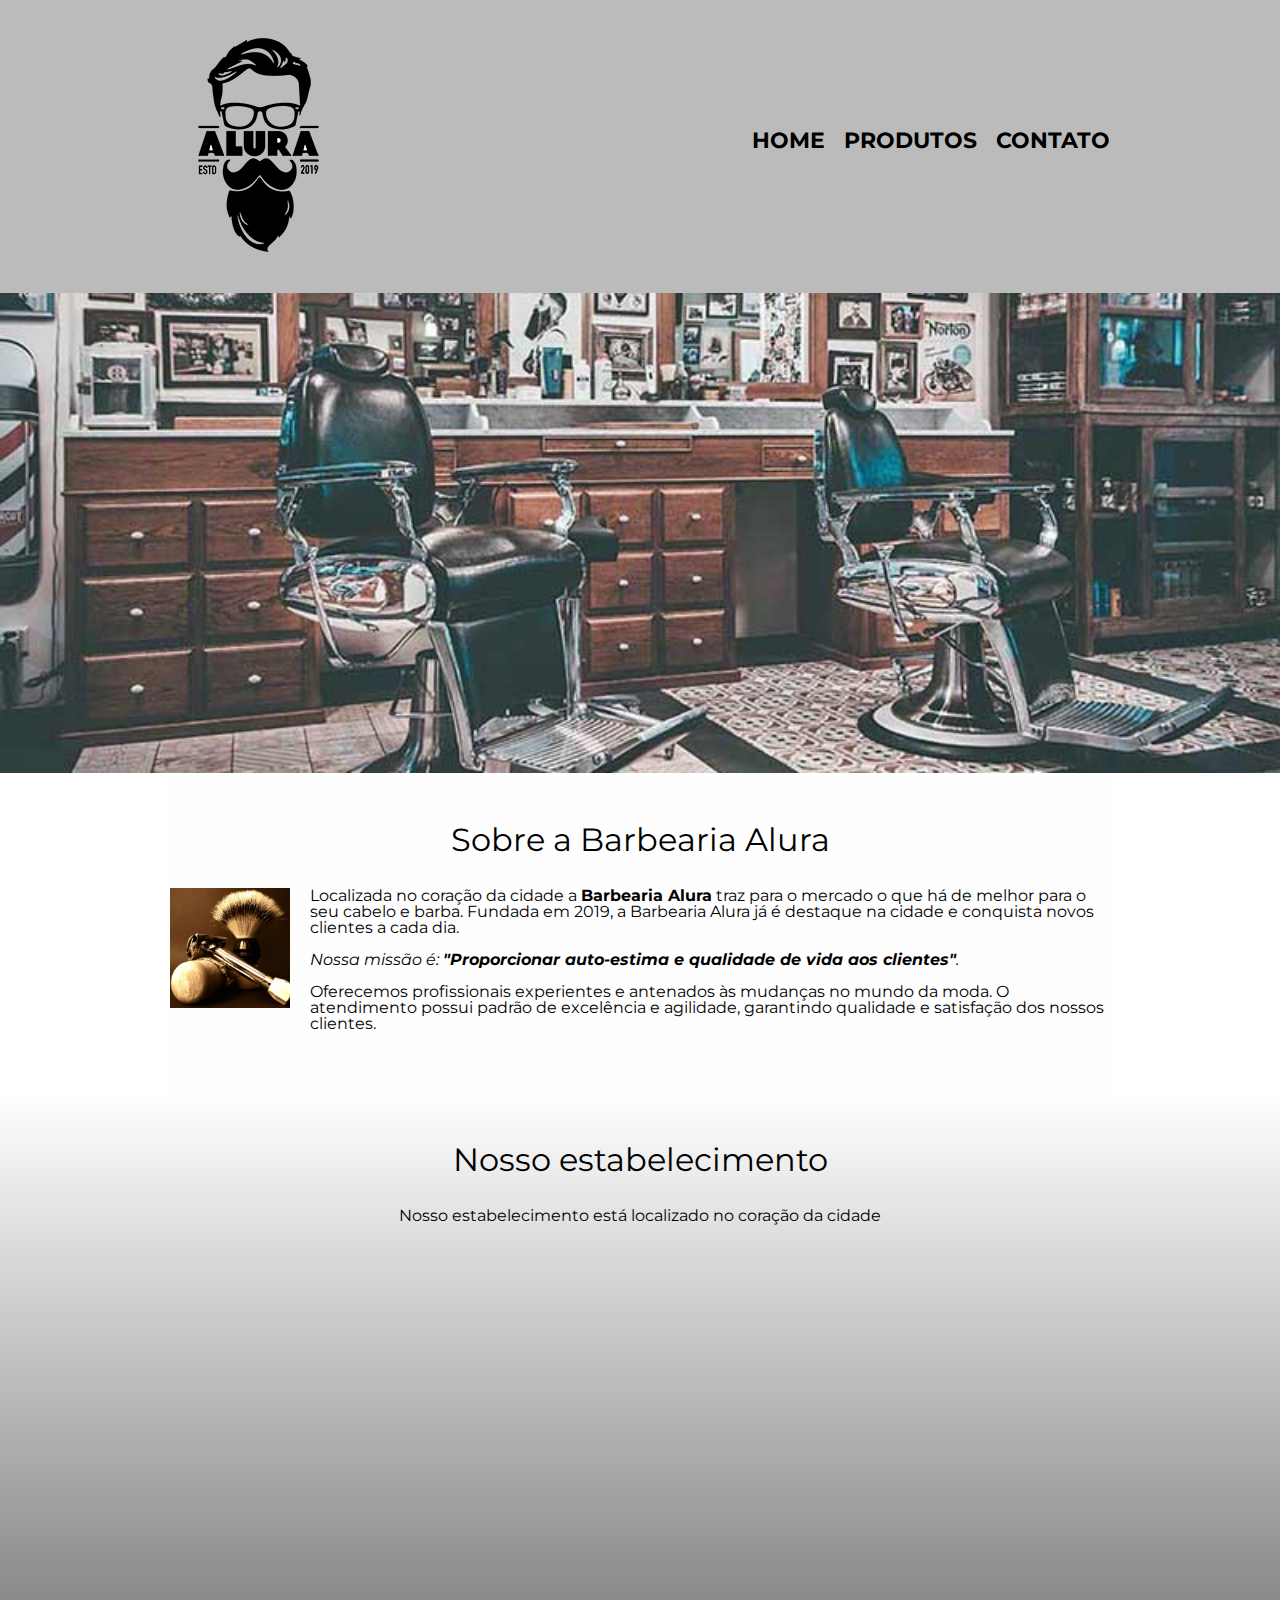
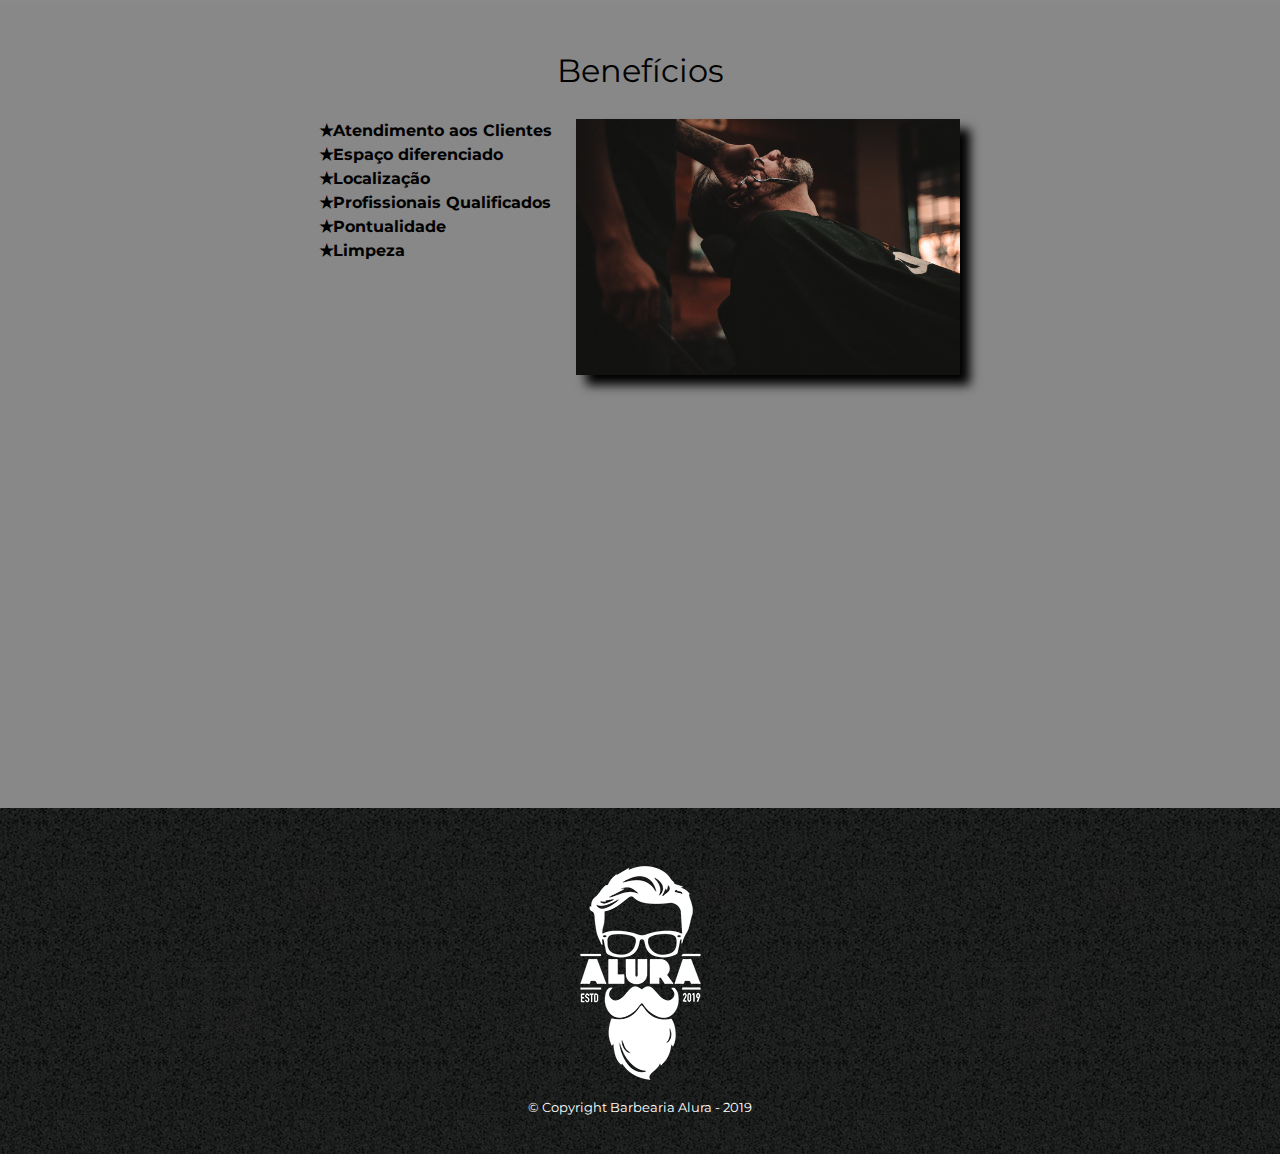
<file: Barbearia Alura/index.html>
<!DOCTYPE html>
<html lang="pt-br">
	  <head>
		    <meta charset="UTF-8">
				<meta name="viewport" content="width=device-width">
		    <title>Barbearia Alura</title>
        <link rel="stylesheet" href="reset.css">
		    <link rel="stylesheet" href="style.css">
	   	  <link href="https://fonts.googleapis.com/css?family=Montserrat&display=swap" rel="stylesheet">
	  </head>

	  <body>
					<header>
							<div class="caixa">
									<h1><img src="logo.png"></h1>
									<nav>
											<ul>
													<li><a href="index.html">Home</a></li>
													<li><a href="produtos.html">Produtos</a></li>
													<li><a href="contato.html">Contato</a></li>
											</ul>
									</nav>
							</div>
					 </header>

				   <img class="banner" src="banner.jpg">

					 <main>
					   		<section class="principal">
										<h2 class="titulo-principal">Sobre a Barbearia Alura</h2>

										<img class="utensilios" src="utensilios.jpg" alt="Utensilios de um barbeiro.">

										<p>Localizada no coração da cidade a <strong>Barbearia Alura</strong> traz para o mercado o que há de melhor para o seu cabelo e barba. Fundada em 2019, a Barbearia Alura já é destaque na cidade e conquista novos clientes a cada dia.</p>

										<p id="missao"><em>Nossa missão é: <strong>"Proporcionar auto-estima e qualidade de vida aos clientes"</strong>.</em></p>

										<p>Oferecemos profissionais experientes e antenados às mudanças no mundo da moda. O atendimento possui padrão de excelência e agilidade, garantindo qualidade e satisfação dos nossos clientes.</p>
								</section>

		            <section class="mapa">
						        <h3 class="titulo-principal">Nosso estabelecimento</h3>
							      <p>Nosso estabelecimento está localizado no coração da cidade</p>
		                <div class="mapa-conteudo">
							      		<iframe src="https://www.google.com/maps/embed?pb=!1m18!1m12!1m3!1d3656.4483278365396!2d-46.63466568562861!3d-23.588249068469487!2m3!1f0!2f0!3f0!3m2!1i1024!2i768!4f13.1!3m3!1m2!1s0x94ce5a2b2ed7f3a1%3A0xab35da2f5ca62674!2sCaelum!5e0!3m2!1spt-BR!2sbr!4v1568814489656!5m2!1spt-BR!2sbr" width="100%" height="300" frameborder="0" style="border:0;" allowfullscreen=""></iframe>
		                </div>
					      </section>


		            <section class="beneficios">
					          <h3 class="titulo-principal">Benefícios</h3>
										<div class="conteudo-beneficios">
				        				<ul class="lista-beneficios">
								          	<li class="itens">Atendimento aos Clientes</li>
									          <li class="itens">Espaço diferenciado</li>
									          <li class="itens">Localização</li>
									          <li class="itens">Profissionais Qualificados</li>
														<li class="itens">Pontualidade</li>
														<li class="itens">Limpeza</li>
								        </ul><img src="beneficios.jpg" class="imagem-beneficios">
									  </div>
							      <div class="video">
								        <iframe width="100%" height="315" src="https://www.youtube.com/embed/wcVVXUV0YUY" frameborder="0" allow="accelerometer; autoplay; encrypted-media; gyroscope; picture-in-picture" allowfullscreen></iframe>
			              </div>
					      </section>
				  </main>

				  <footer>
							<img src="logo-branco.png">
							<p class="copyright">&copy; Copyright Barbearia Alura - 2019</p>
				  </footer>
    	</body>
</html>
</file>
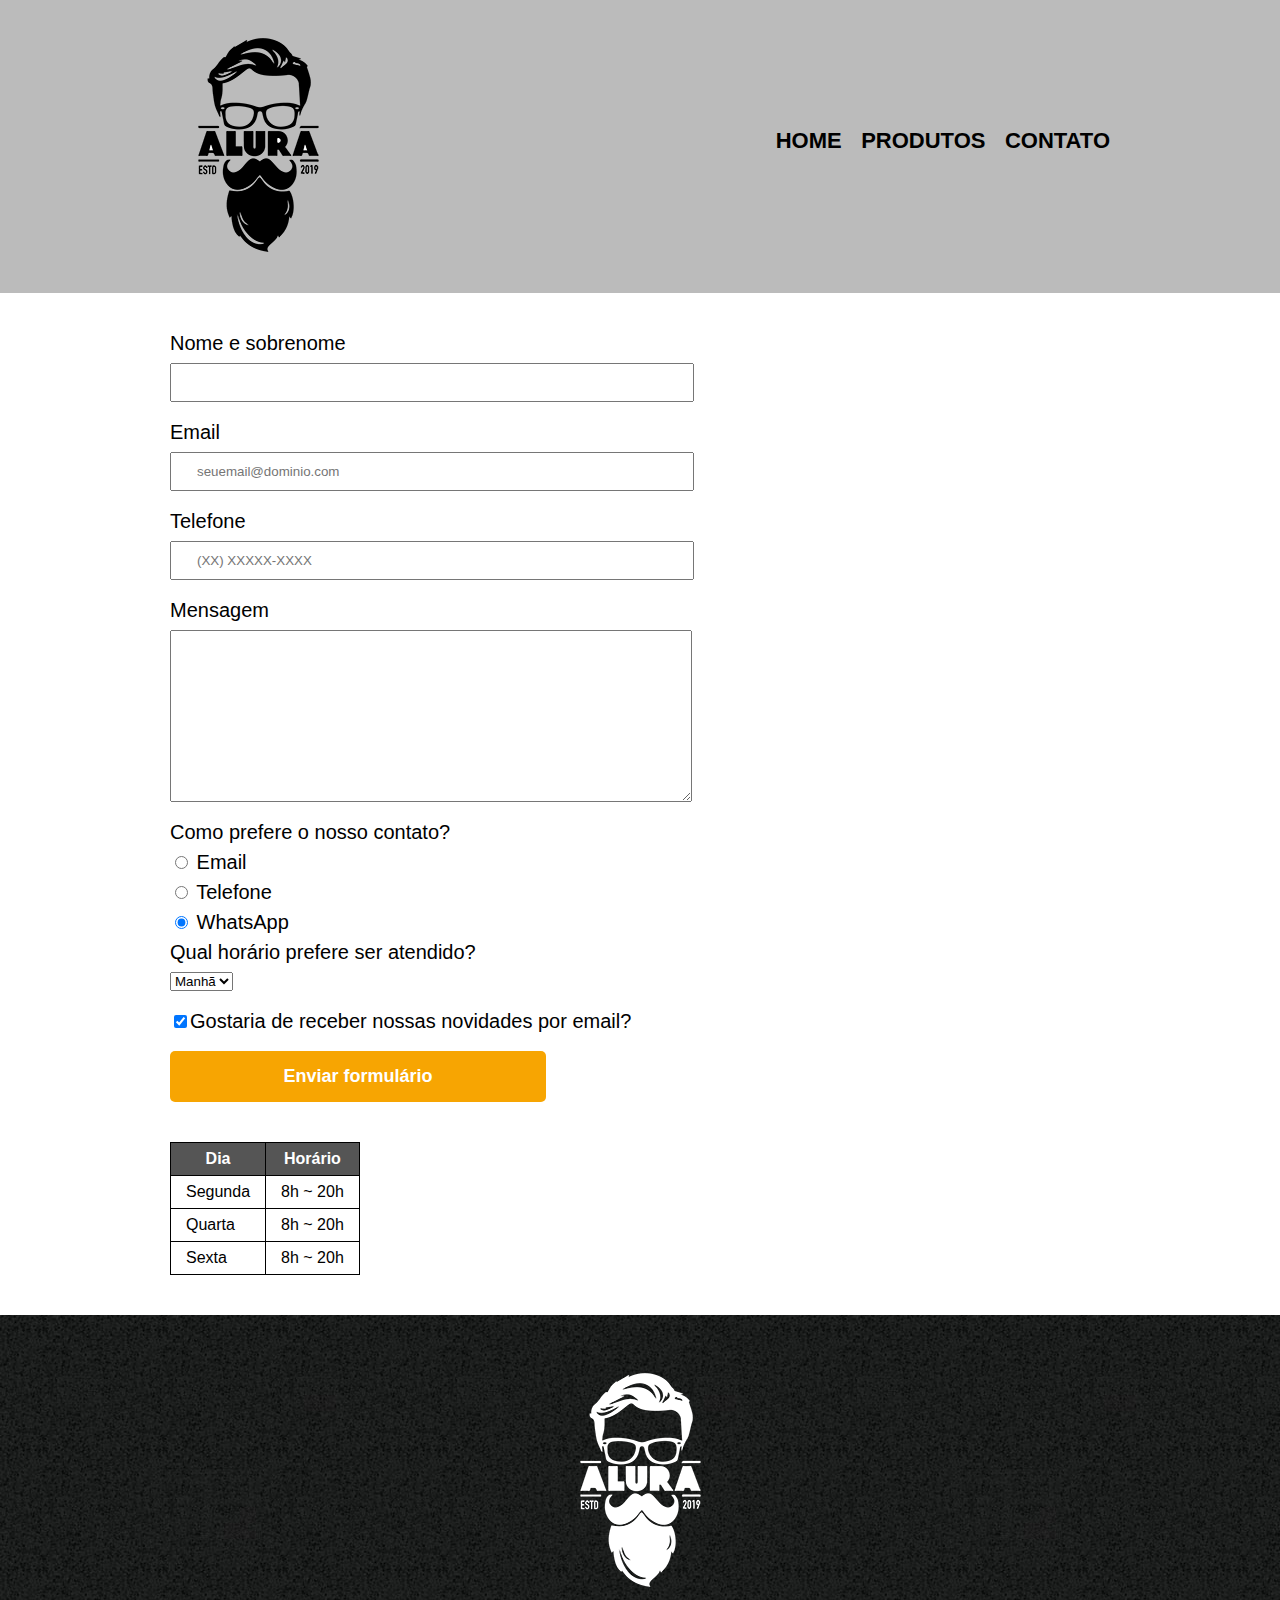
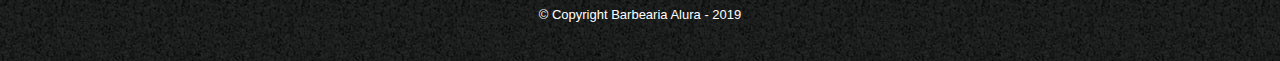
<file: Barbearia Alura/contato.html>
<!DOCTYPE html>
<html>
	  <head>
		    <meta charset="UTF-8">
				<meta name="viewport" content="width=device-width">
		    <title>Contato - Barbearia Alura</title>
	    	<link rel="stylesheet" href="reset.css">
	    	<link rel="stylesheet" href="style.css">
	  </head>
	  <body>
		    <header>
		 	      <div class="caixa">
			        	<h1><img src="logo.png" alt="Logo da Barbearia Alura"></h1>
					        	<nav>
						          	<ul>
								           <li><a href="index.html">Home</a></li>
							             <li><a href="produtos.html">Produtos</a></li>
								           <li><a href="contato.html">Contato</a></li>
							          </ul>
						       </nav>
			      </div>
		    </header>

		    <main class="centralizacao-formulario">
			      <form>
				        <label for="nomesobrenome">Nome e sobrenome</label>
				        <input type="text" id="nomesobrenome" class="input-padrao" required>

				        <label for="email">Email</label>
				        <input type="email" id="email" class="input-padrao" required placeholder="seuemail@dominio.com">

				        <label for="telefone">Telefone</label>
				        <input type="tel" id="telefone" class="input-padrao" required placeholder="(XX) XXXXX-XXXX">

				        <label for="mensagem">Mensagem</label>
				        <textarea cols="70" rows="10" id="mensagem" class="input-padrao" required></textarea>

				        <fieldset>
					           <legend>Como prefere o nosso contato?</legend>
					           <label for="radio-email"><input type="radio" name="contato" value="email" id="radio-email"> Email</label>

			    		       <label for="radio-telefone"><input type="radio" name="contato" value="telefone" id="radio-telefone"> Telefone</label>

				      	     <label for="radio-whatsapp"><input type="radio" name="contato" value="whatsapp" id="radio-whatsapp" checked> WhatsApp</label>

				        </fieldset>

				        <fieldset>
					           <legend>Qual horário prefere ser atendido?</legend>
					           <select>
						             <option>Manhã</option>
					             	 <option>Tarde</option>
						             <option>Noite</option>
					           </select>
				        </fieldset>

				        <label class="checkbox"><input type="checkbox" checked>Gostaria de receber nossas novidades por email?</label>

				        <input type="submit" value="Enviar formulário" class="enviar">
			     </form>

			     <table>
						   <thead>
				           <tr>
					             <th>Dia</th>
					             <th>Horário</th>
				           </tr>
							 </thead>
							 <tbody>
				           <tr>
					             <td>Segunda</td>
					             <td>8h ~ 20h</td>
				           </tr>
				           <tr>
					             <td>Quarta</td>
					             <td>8h ~ 20h</td>
				           </tr>
				           <tr>
					             <td>Sexta</td>
					             <td>8h ~ 20h</td>
				           </tr>
								</tbody>
			     </table>
    		</main>

		<footer>
			<img src="logo-branco.png" alt="Logo da Barbearia Alura">
			<p class="copyright">&copy; Copyright Barbearia Alura - 2019</p>
		</footer>
	</body>
</html>
</file>
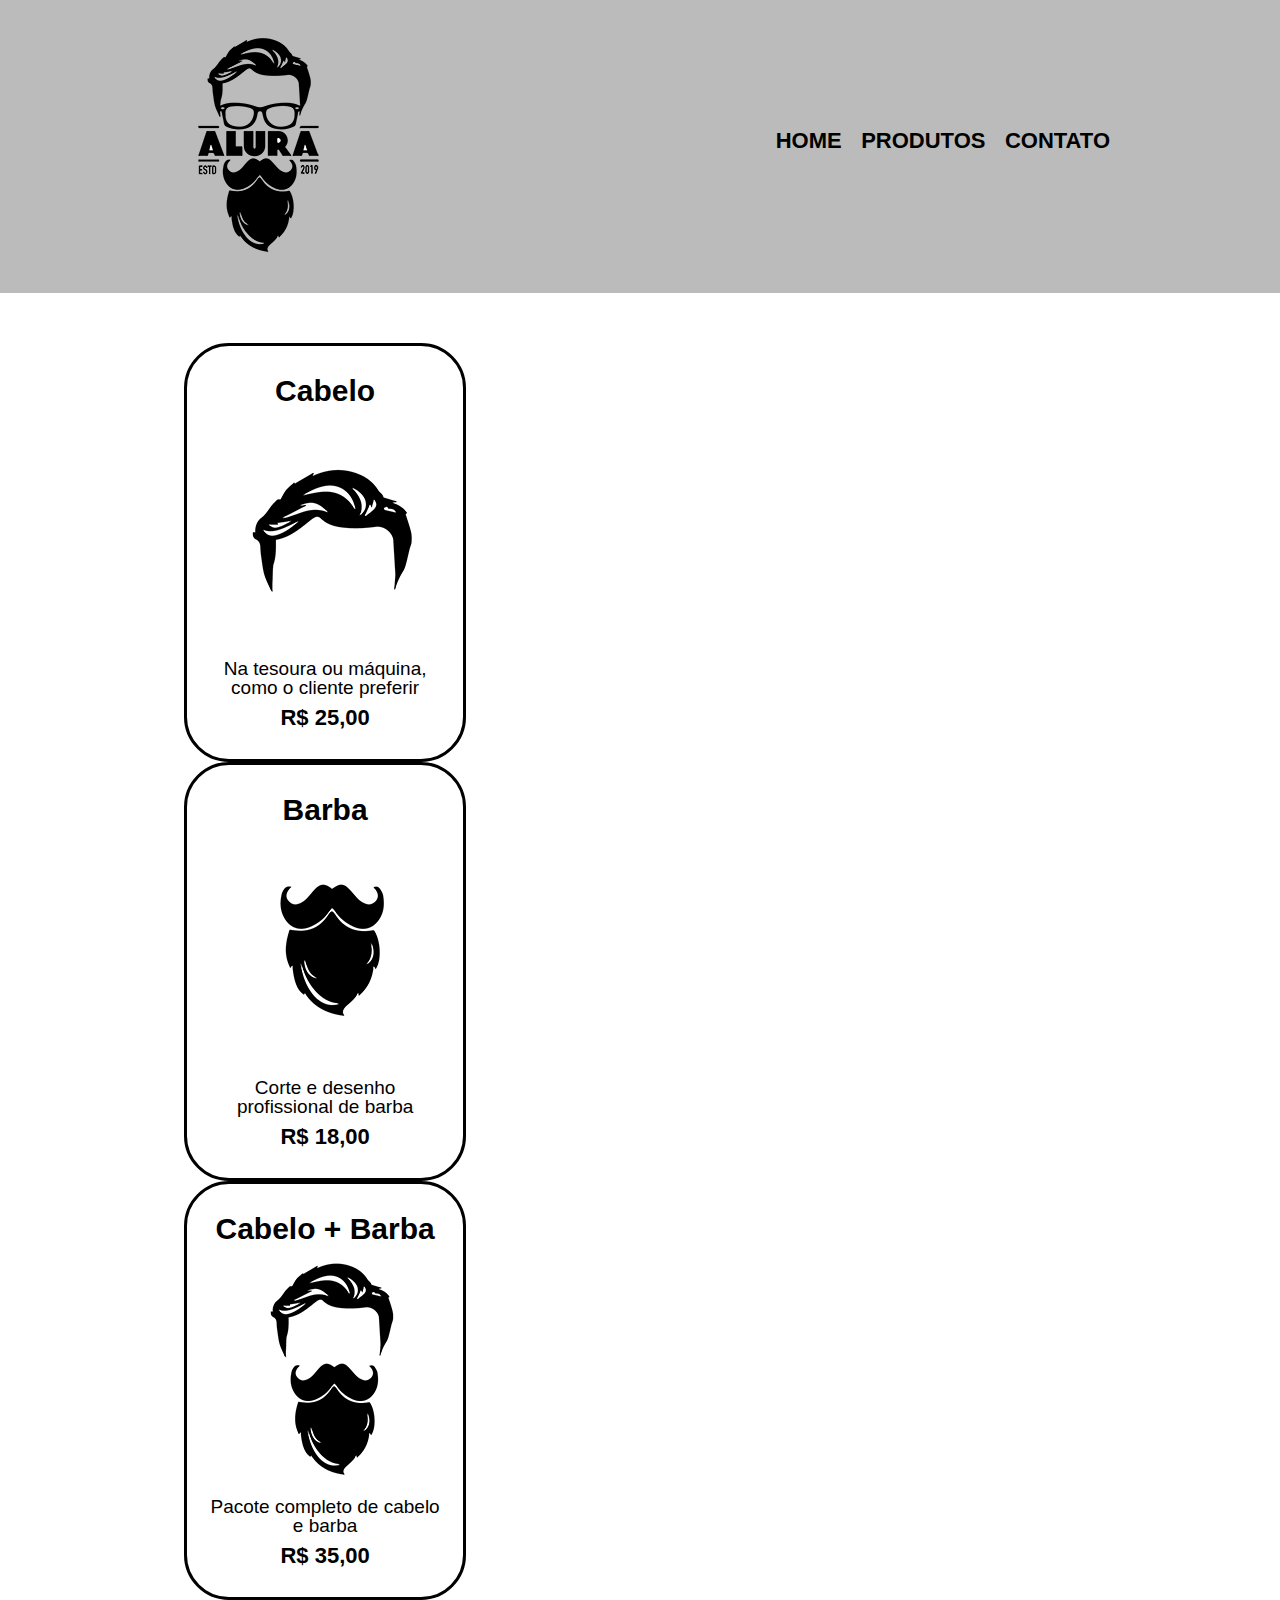
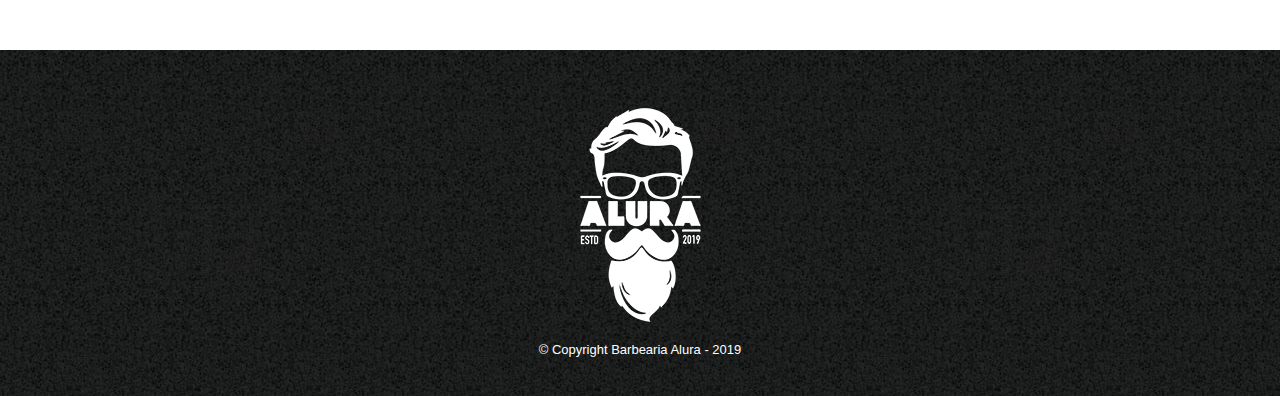
<file: Barbearia Alura/produtos.html>
<!DOCTYPE html>
<html lang="pt-br">
  	<head>
		    <meta charset="UTF-8">
        <meta name="viewport" content="width=device-width">
		    <title>Produtos - Barbearia Alura</title>
        <link rel="stylesheet" href="reset.css">
		    <link rel="stylesheet" href="style.css">
	  </head>
		<body>
		    <header>
			      <div class="caixa">
				        <h1><img src="logo.png"></h1>
				        <nav>
					          <ul>
						            <li><a href="index.html">Home</a></li>
						            <li><a href="produtos.html">Produtos</a></li>
						            <li><a href="contato.html">Contato</a></li>
					          </ul>
				        </nav>
		       	</div>
		     </header>

	       <main>
		  	     <ul class="produtos">
  				         <li>
  				    	       <h2>Cabelo</h2>
  				             <img src="cabelo.jpg">
  				    	       <p class="produto-descricao">Na tesoura ou máquina, como o cliente preferir</p>
  				    	       <p class="produto-preco">R$ 25,00</p>
  				         </li>
  				         <li>
  					           <h2>Barba</h2>
  					           <img src="barba.jpg">
  					           <p class="produto-descricao">Corte e desenho profissional de barba</p>
  					           <p class="produto-preco">R$ 18,00</p>
  				         </li>
  				         <li>
  					           <h2>Cabelo + Barba</h2>
  					           <img src="cabelo+barba.jpg">
  					           <p class="produto-descricao">Pacote completo de cabelo e barba</p>
  					           <p class="produto-preco">R$ 35,00</p>
  				         </li>
			       </ul>
		     </main>

		     <footer>
			       <img src="logo-branco.png">
		  	     <p class="copyright">&copy; Copyright Barbearia Alura - 2019</p>
		     </footer>
  	</body>
</html>
</file>
<file: Barbearia Alura/style.css>
body {
  	font-family: 'Montserrat', sans-serif;
}

header {
	 background: #BBBBBB;
	 padding: 20px 0;
}

nav {
	 position: absolute;
	 top: 110px;
	 right: 0px;
}

nav li {
	 display: inline;
	 margin: 0 0 0 15px;
}

nav a {
	 text-transform: uppercase;
	 color: #000000;
	 font-weight: bold;
	 font-size: 22px;
	 text-decoration: none;
}

nav a:hover {
	 color: #C78C19;
	 text-decoration: underline;
}

.produtos {
   width: 940px;
	 margin: 0 auto;
	 padding: 50px 0;
   position: relative;
}

.produtos li:hover {
	 border-color: #C78C19;
}

.produtos li:active {
	 border-color: #f7a502;
}

.produtos li:hover h2 {
	 font-size: 34px;
}

.produtos li {
	 text-align: center;
	 width: 30%;
	 vertical-align: top;
	 margin: 0 1.5%;
	 padding: 30px 20px;
	 box-sizing: border-box;
	 border: 3px solid #000000;
	 border-radius: 45px;
}

.produtos h2 {
	 font-size: 30px;
	 font-weight: bold;
}

.produto-preco {
	 font-size: 22px;
	 font-weight: bold;
	 margin-top: 10px;
}

.produto-descricao {
	 font-size: 19px;
}

footer {
	 text-align: center;
	 background: url("bg.jpg");
	 padding: 40px 0;
}

.copyright {
	 color: #FFFFFF;
	 font-size: 13px;
}

/*css da pagina de contato*/

.centralizacao-formulario {
	 width: 940px;
	 margin: 0 auto;
}

form {
	 margin: 40px 0;
}

form label, form legend {
	 display:block;
	 font-size: 20px;
	 margin: 0 0 10px;
}

.input-padrao {
	 display: block;
	 margin: 0 0 20px;
	 padding: 10px 25px;
	 width: 50%;
}

.checkbox {
	 margin: 20px 0;
}

.enviar {
	 width:40%;
	 padding: 15px 0;
	 background: #f7a502;
	 color: #FFFFFF;
	 font-weight: bold;
	 font-size: 18px;
	 border: none;
	 border-radius: 5px;
	 transition: 1s all;
	 cursor: pointer;
}

.enviar:hover {
	 background: darkorange;
	 transform: scale(1.1);
}

table {
	 margin: 20px 0 40px;
}

thead {
	 background: #555555;
	 color: white;
	 font-weight: bold;
}

td, th {
	 border: 1px solid #000000;
	 padding: 8px 15px;
}

/* css da página inicial */
.caixa {
   position: relative;
   width: 940px;
   margin: 0 auto;
}

.banner {
	 width:100%;
}

.titulo-principal {
	 text-align: center;
	 font-size: 2em;
	 margin: 0 0 1em;
	 clear: left;
}

.principal {
	 padding: 3em 0;
	 background: #FEFEFE;
	 width: 940px;
	 margin: 0 auto;
}

.principal p {
	 margin: 0 0 1em;
}

.principal strong {
	 font-weight: bold;
}

.principal em {
	 font-style: italic;
}

.utensilios {
	 width: 120px;
	 float: left;
	 margin: 0 20px 20px 0;
}

.mapa {
	 padding: 3em 0;
	 background: linear-gradient(#FEFEFE, #888888);
}

.mapa-conteudo {
	 width: 940px;
	 margin: 0 auto;
}

.mapa p {
	 margin: 0 0 2em;
	 text-align: center;
}

.beneficios {
	 padding: 3em 0;
	 background: #888888;
}

.conteudo-beneficios {
	 width: 640px;
	 margin: 0 auto;
}

.lista-beneficios {
	 width: 40%;
	 display: inline-block;
	 vertical-align: top;
}

.itens {
	 line-height: 1.5;
}

.itens:first-child {
	 font-weight: bold;
}

.itens:before {
	 content: "✭";
}

.itens {
	 font-weight: bold;
}

.imagem-beneficios {
	 width: 60%;
   opacity: 1;
   transition: 400ms;
   box-shadow: 10px 10px 10px #000000;
}

.imagem-beneficios:hover {
   opacity: 0.3;
}

.video {
	 width: 560px;
	 margin: 2em auto;
}

@media screen and (max-width: 500px) {
   .caixa, .principal, .mapa-conteudo, .conteudo-beneficios, .video {
      width: auto;
   }

   h1 {
      text-align: center;
   }

   nav {
      position: static;
      text-align:center;
   }

   .lista-beneficios, .imagem-beneficios {
      width: 100%;
   }

   .produtos {
      padding: 30px;
   }
}
</file>
